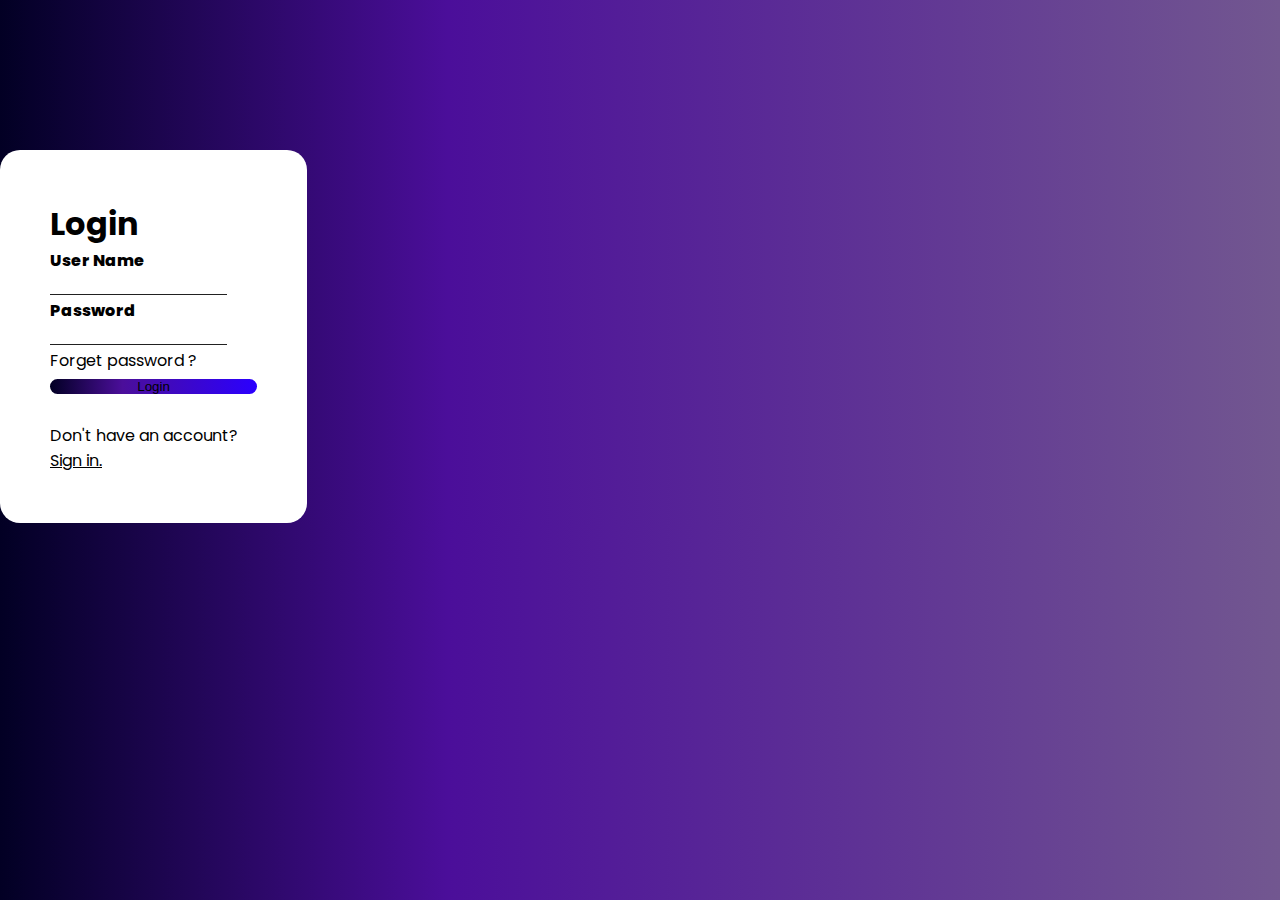
<file: login.html>
<!doctype html>
<html lang="en">
  <head>
    <!-- Required meta tags -->
    <meta charset="utf-8">
    <meta name="viewport" content="width=device-width, initial-scale=1">

    <!-- Bootstrap CSS -->
    <link href="https://cdn.jsdelivr.net/npm/bootstrap@5.0.2/dist/css/bootstrap.min.css" rel="stylesheet" integrity="sha384-EVSTQN3/azprG1Anm3QDgpJLIm9Nao0Yz1ztcQTwFspd3yD65VohhpuuCOmLASjC" crossorigin="anonymous">
    <!-- <link href="./login.css" rel="stylesheet" > -->
    <title>Login Form</title>
  </head>
  <body>

    <!-- ------------------------------CSS Start------------------------------ -->

    <style>
      @import url('https://fonts.googleapis.com/css2?family=Poppins:wght@200&display=swap');
*{
    padding: 0;
    margin: 0;
    box-sizing: border-box;
  
}


body{
    background: linear-gradient(90deg, rgba(2,0,36,1) 0%, rgba(75,14,154,1) 35%, rgb(114, 87, 144) 100%);
    font-family: 'Poppins', sans-serif;

}
form{
    border-radius: 20px;
    margin-top: 150px !important;
    width: 24% !important;
    background-color: white !important;
    padding: 50px;
}

.btn-primary{
    width: 100%;
    border: none;
    border-radius: 50px;
    background: linear-gradient(90deg, rgba(2,0,36,1) 0%, rgba(75,14,154,1) 35%, rgb(43, 0, 255) 100%);
    
}

.form-control{
    color: rgba(0,0,0,.87);
    border-bottom-color: rgba(0,0,0,.42);
    box-shadow: none !important;
    border: none;
    border-bottom: 1px solid;
    border-radius: 4px 4px 0 0;
    }
 h4{
    font-size: 2rem !important;
    font-weight: 700;
 }  
 .form-label{
    font-weight: 800 !important;
 }
@media only screen and (max-width: 600px) {
    form {
        width: 100% !important;
    }
  }

q.signin{
    display: flex;
    align-items: center;
  }
    </style>

    <!-- ---------------------------------CSS End------------------------------- -->
    
        <div class="container-fluid">
            <form class="mx-auto mt-5 mb-5">
                <h4 class="text-center">Login</h4>
                <div class="mb-3 mt-5">
                  <label for="exampleInputEmail1" class="form-label">User Name</label>
                  <input type="email" class="form-control" id="exampleInputEmail1" aria-describedby="emailHelp">
                </div>
                <div class="mb-3">
                  <label for="exampleInputPassword1" class="form-label">Password</label>
                  <input type="password" class="form-control" id="exampleInputPassword1">
                  <div id="emailHelp" class="form-text mt-3">Forget password ?</div>
                </div>
              
                <button type="submit" class="btn btn-primary mt-5">Login</button>
                <br>
                <br>
                <p class="text-center">Don't have an account? <u>Sign in.</u></p>
              </form>
              
        </div>


    <!-- Option 1: Bootstrap Bundle with Popper -->
    <script src="https://cdn.jsdelivr.net/npm/bootstrap@5.0.2/dist/js/bootstrap.bundle.min.js" integrity="sha384-MrcW6ZMFYlzcLA8Nl+NtUVF0sA7MsXsP1UyJoMp4YLEuNSfAP+JcXn/tWtIaxVXM" crossorigin="anonymous"></script>

  </body>
</html>
</file>
<file: login.css>
@import url('https://fonts.googleapis.com/css2?family=Poppins:wght@200&display=swap');
*{
    padding: 0;
    margin: 0;
    box-sizing: border-box;
  
}


body{
    background: linear-gradient(90deg, rgba(2,0,36,1) 0%, rgba(75,14,154,1) 35%, rgb(114, 87, 144) 100%);
    font-family: 'Poppins', sans-serif;

}
form{
    border-radius: 20px;
    margin-top: 150px !important;
    width: 24% !important;
    background-color: white !important;
    padding: 50px;
}

.btn-primary{
    width: 100%;
    border: none;
    border-radius: 50px;
    background: linear-gradient(90deg, rgba(2,0,36,1) 0%, rgba(75,14,154,1) 35%, rgb(43, 0, 255) 100%);
    
}

.form-control{
    color: rgba(0,0,0,.87);
    border-bottom-color: rgba(0,0,0,.42);
    box-shadow: none !important;
    border: none;
    border-bottom: 1px solid;
    border-radius: 4px 4px 0 0;
    }
 h4{
    font-size: 2rem !important;
    font-weight: 700;
 }  
 .form-label{
    font-weight: 800 !important;
 }
@media only screen and (max-width: 600px) {
    form {
        width: 100% !important;
    }
  }

q.signin{
    display: flex;
    align-items: center;
  }
</file>
